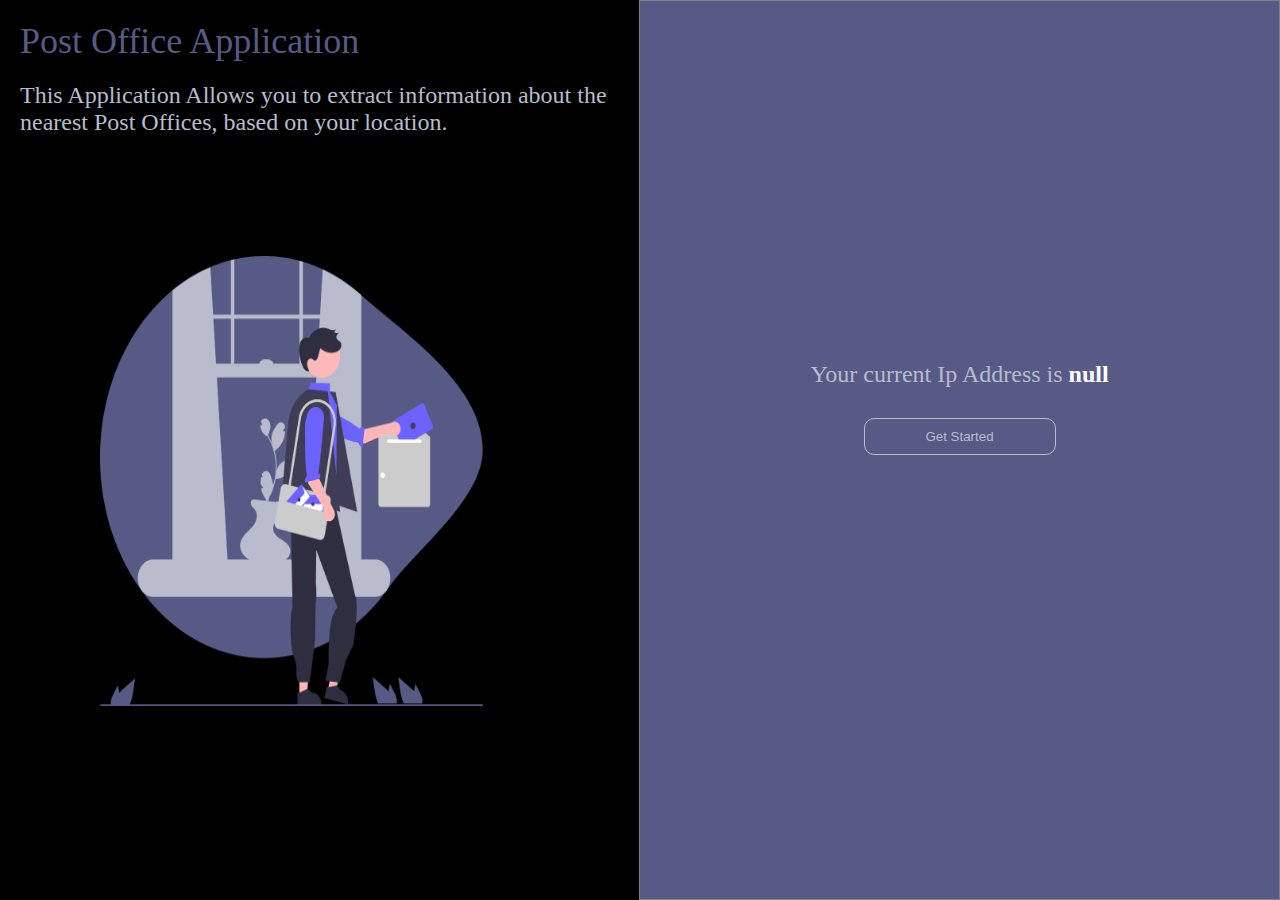
<file: index.html>
<!DOCTYPE html>
<html lang="en">
<head>
    <meta charset="UTF-8">
    <meta name="viewport" content="width=device-width, initial-scale=1.0">
    <title>Document</title>
    <script src="https://ajax.googleapis.com/ajax/libs/jquery/3.2.1/jquery.min.js">
    </script>
    <script>
        /* Add "https://api.ipify.org?format=json" to 
        get the IP Address of user*/
        $(document).ready(()=>{
            $.getJSON("https://api.ipify.org?format=json",
            function (data) {
                // Displayin IP address on screen
                sessionStorage.setItem('ip', data.ip);
            })
        });
    </script>
    <link rel="stylesheet" href="style.css">
</head>
<body>
   <div class="main-container">
    <div class="contain1">
        <p>Post Office Application</p>
        <p>This Application Allows you to extract information about 
            the nearest Post Offices, based on your location.
        </p>
        <img src="logo.png" alt="">
    </div>
    <div class="contain2">
        <div id ="cont2"></div>
        <button id="nxtpg">Get Started</button>
    </div>
   </div>
    <script src="script.js"></script>
</body>
</html>
</file>
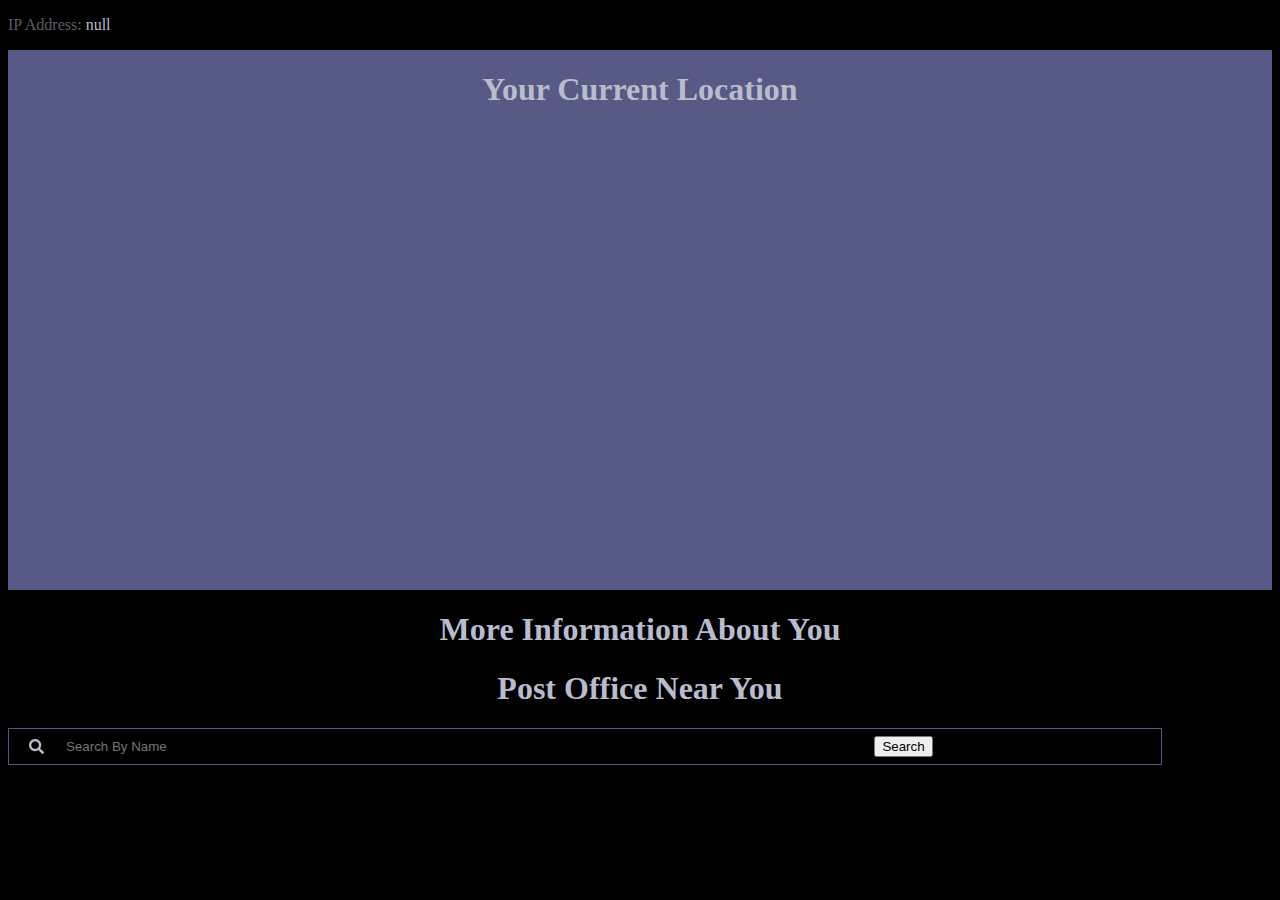
<file: detail.html>
<!DOCTYPE html>
<html lang="en">
<head>
    <meta charset="UTF-8">
    <meta name="viewport" content="width=device-width, initial-scale=1.0">
    <title>Document</title>
    <link rel="stylesheet" href="style2.css">
</head>
<body>
    <p id="ip-id"></p>
    <!-- BAsic Information  -->
    <div id="div1">
    </div>
    <!-- iframe -->
    <div id="div2">
        <h1>Your Current Location</h1>
    </div>
    <!-- more Information  -->
   
    <div id="div3">
        <center><h1>More Information About You</h1></center>
    </div>
    <!-- postoffice Div  -->
   
    <div id="div4">
        <center><h1>Post Office Near You</h1></center>
        <div class="search-bar">
            <img src="search.png" alt="">
            <input type="text" name="" id="search" placeholder="Search By Name">
            <button id="search-btn">Search</button>
        </div>
        
        <div id="post">

        </div>
    </div>
  
    <script src="mainscript.js"></script>
</body>
</html>
</file>
<file: style.css>
*{
    margin: 0%;
    padding: 0%;
}

.main-container{
    display: flex;
    height: 100vh;
}
.contain1{
    width: 50%;
    background-color: black;
    color: white;
    align-items: center;
}
p:nth-child(1){
    margin: 20px;
    color: #575A85;
    font-size: 36px;

}
p:nth-child(2){
    margin: 20px;
    color:  #B8BCCC;
    font-size: 24px;

}
.contain1 img{
    margin: 100px;
    height: 50%;
    width: 60%;
}
.contain2{
    width: 50%;
    background-color: #575A85;
    border: 1px solid grey;
    text-align: center;
}
.contain2 div{
    margin-top: 40vh;
    color: #B8BCCC;
    font-size: x-large;
}
.contain2 div b{
    color: white ; 
}
.contain2 button{
    width: 15vw;
    height: 37px;
    background-color: transparent;
    outline: none;
    border: 1px solid #B8BCCC;
    border-radius: 10px;
    color: #B8BCCC;
    margin-top: 30px;
}
</file>
<file: style2.css>
body{
    background-color: black;
    color: #B8BCCC80;
}
td:nth-child(even){
    color: #B8BCCC;
}
#div2{
    background-color: #575A85;
    height: 60vh;
    display: flex;
    flex-direction: column;
    align-items: center;
}
#div2 div {
    height: 70%;
    width: 80%;
}
iframe{
    height: 100%;
    width: 100%;
}
 h1{
    color: #B8BCCC;
}
#post{
    display: flex;
    justify-content: center;
    justify-items: center;
    flex-wrap: wrap;
}
span{
    color: #B8BCCC;
}
#post div{
    background-color: #575A85;
    color: #B8BCCC;
    margin: 10px;
    padding: 20px;
    border: 1px solid #B8BCCC80;
    height: max-content;
    width: 200px;
}
.search-bar{
    display: flex;
    align-items: center;
    border: 1px solid #575A85;
    width: 90vw;
    height: 35px;
}
.search-bar img{
    height: 15px;
    width: 15px;
    padding: 20px;
}
.search-bar input{
    width: 70%;
    background-color: transparent;
    color: #B8BCCC;
    border: none;
    outline: none;

}
</file>
